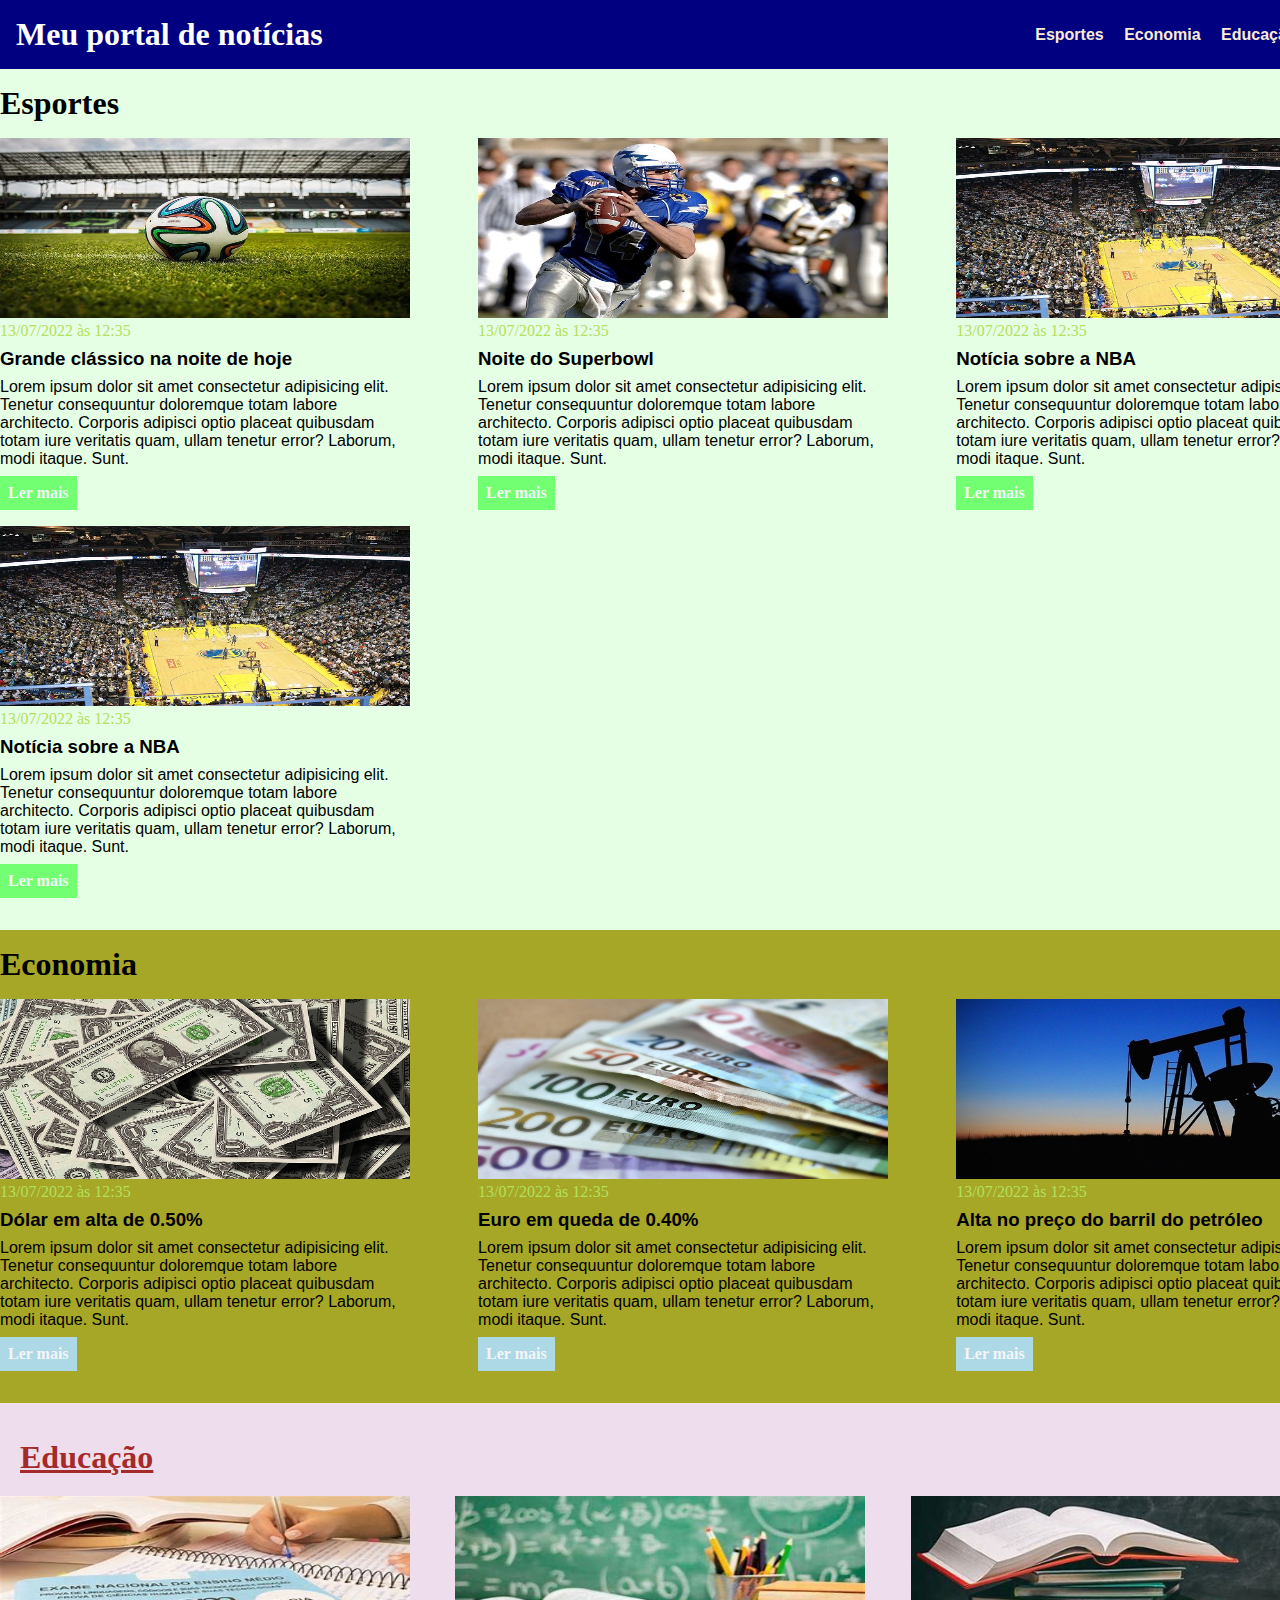
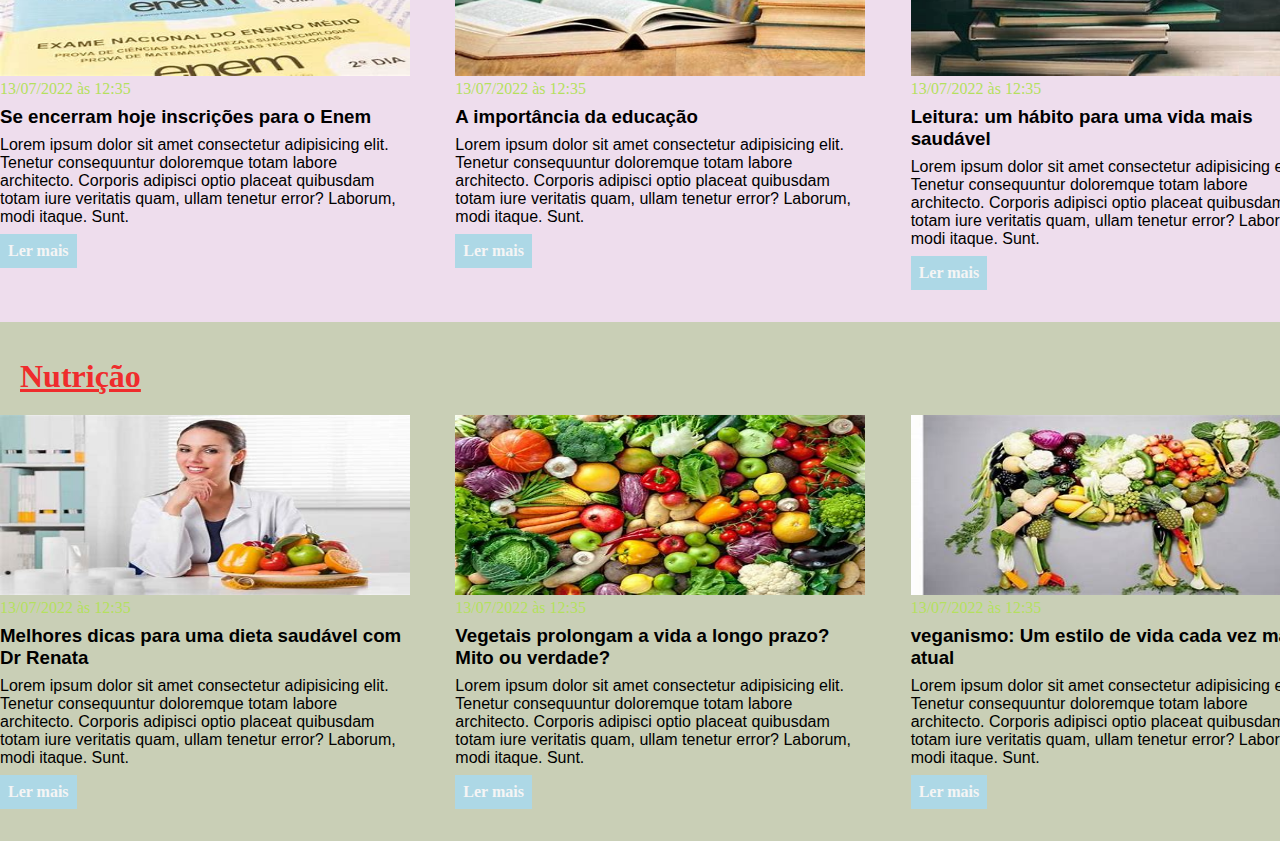
<file: css/index.html>
<!DOCTYPE html>
    <html lang="pt-BR">
    <head>
        <meta charset="UTF-8">
        <meta http-equiv="X-UA-Compatible" content="IE=edge">
        <meta name="viewport" content="width=device-width, initial-scale=1.0">
        <title>Meu portal de notícias</title>
        <link rel="stylesheet" href="./main.css" />
    </head>
    <body>
        <header>
            <div class="container"> 
                <h1>Meu portal de notícias</h1>
                <nav>
                    <ul>
                        <li>
                            <a href="#sports" title="Ir para a seção de esportes">Esportes</a>
                        </li>
                        <li>
                            <a href="#economy" title="Ir para a seção de notícias">Economia</a>
                        </li>
                    <li>
                        <a href="#education" title="Ir para a seção de Educação">Educação</a>
                    </li>
                    <li>
                        <a href="#nutrition" title="Ir para a seção de Nutrição">Nutrição</a>
                    </li>
                </ul>
                </nav>
            </div>
            </header>
            <section id="sports">
            <div class="container">
                <h2>Esportes</h2>
        <div class="articles">
            <article>
                <img src="./imagens/futebol.jpg" alt="Bola de futebol no gramado" />
                <header>
                    <time class="creation-date">13/07/2022 às 12:35</time>
                </header>
                <h3>Grande clássico na noite de hoje</h3>
                <p>
                    Lorem ipsum dolor sit amet consectetur adipisicing elit. Tenetur consequuntur doloremque totam labore architecto. Corporis adipisci optio placeat quibusdam totam iure veritatis quam, ullam tenetur error? Laborum, modi itaque. Sunt.
                </p>
                <a href="#" title="Leia a notícia completa">Ler mais</a>
            </article>
            <article>
                <img src="./imagens/futebol-americano.jpg" alt="Jogador de futebol americano correndo com a bola na mão" />
                <header>
                    <time class="creation-date">13/07/2022 às 12:35</time>
                </header>
                <h3>Noite do Superbowl</h3>
                <p>
                    Lorem ipsum dolor sit amet consectetur adipisicing elit. Tenetur consequuntur doloremque totam labore architecto. Corporis adipisci optio placeat quibusdam totam iure veritatis quam, ullam tenetur error? Laborum, modi itaque. Sunt.
                </p>
                <a href="#" title="Leia a notícia completa">Ler mais</a>
            </article>
            <article>
                <img src="./imagens/basquete.jpg" title="Vista aérea de uma quadra de basquete" />
                <header>
                    <time class="creation-date">13/07/2022 às 12:35</time>
                </header>
                <h3>Notícia sobre a NBA</h3>
                <p>
                    Lorem ipsum dolor sit amet consectetur adipisicing elit. Tenetur consequuntur doloremque totam labore architecto. Corporis adipisci optio placeat quibusdam totam iure veritatis quam, ullam tenetur error? Laborum, modi itaque. Sunt.
                </p>
                <a href="#" title="Leia a notícia completa">Ler mais</a>
            </article>
            <article>
                <img src="./imagens/basquete.jpg" title="Vista aérea de uma quadra de basquete" />
                <header>
                    <time class="creation-date">13/07/2022 às 12:35</time>
                </header>
                <h3>Notícia sobre a NBA</h3>
                <p>
                    Lorem ipsum dolor sit amet consectetur adipisicing elit. Tenetur consequuntur doloremque totam labore architecto. Corporis adipisci optio placeat quibusdam totam iure veritatis quam, ullam tenetur error? Laborum, modi itaque. Sunt.
                </p>
                <a href="#" title="Leia a notícia completa">Ler mais</a>
            </article>
        </div>
            </div>
            </section>
            <section id="economy">
            <div class="container">
                <h2>Economia</h2>
            <div class="articles">
                <article>
                    <img src="./imagens/dolares.jpg" alt="Muitos dólares" />
                    <header>
                        <time class="creation-date">13/07/2022 às 12:35</time>
                    </header>
                    <h3>Dólar em alta de 0.50%</h3>
                    <p>
                        Lorem ipsum dolor sit amet consectetur adipisicing elit. Tenetur consequuntur doloremque totam labore architecto. Corporis adipisci optio placeat quibusdam totam iure veritatis quam, ullam tenetur error? Laborum, modi itaque. Sunt.
                    </p>
                    <a href="#" title="Leia a notícia completa">Ler mais</a>
                </article>
                <article>
                    <img src="./imagens/euro.jpg" alt="Várias notas de euro" />
                    <header>
                        <time class="creation-date">13/07/2022 às 12:35</time>
                    </header>
                    <h3>Euro em queda de 0.40%</h3>
                    <p>
                        Lorem ipsum dolor sit amet consectetur adipisicing elit. Tenetur consequuntur doloremque totam labore architecto. Corporis adipisci optio placeat quibusdam totam iure veritatis quam, ullam tenetur error? Laborum, modi itaque. Sunt.
                    </p>
                    <a href="#" title="Leia a notícia completa">Ler mais</a>
                </article>
                <article>
                    <img src="./imagens/petroleo.jpg" alt="Extração de petróleo" />
                    <header>
                        <time class="creation-date">13/07/2022 às 12:35</time>
                    </header>
                    <h3>Alta no preço do barril do petróleo</h3>
                    <p>
                        Lorem ipsum dolor sit amet consectetur adipisicing elit. Tenetur consequuntur doloremque totam labore architecto. Corporis adipisci optio placeat quibusdam totam iure veritatis quam, ullam tenetur error? Laborum, modi itaque. Sunt.
                    </p>
                    <a href="#" title="Leia a notícia completa">Ler mais</a>
                </article>
            </div>
            </div>
        </section>
        <section id="education">
            <div class="container">
                <h2>Educação</h2>
        <div class="articles">
            <article>
                <img src="./imagens/enem.jpeg" alt="Anunciado do enem" />
                <header>
                    <time class="creation-date">13/07/2022 às 12:35</time>
                </header>
                <h3>Se encerram hoje inscrições para o Enem</h3>
                <p>
                    Lorem ipsum dolor sit amet consectetur adipisicing elit. Tenetur consequuntur doloremque totam labore architecto. Corporis adipisci optio placeat quibusdam totam iure veritatis quam, ullam tenetur error? Laborum, modi itaque. Sunt.
                </p>
                <a href="#" title="Leia a notícia completa">Ler mais</a>
            </article>
            <article>
                <img src="./imagens/educacao.jpeg" alt="livros, lápis e uma lousa ao fundo" />
                <header>
                    <time class="creation-date">13/07/2022 às 12:35</time>
                </header>
                <h3>A importância da educação</h3>
                <p>
                    Lorem ipsum dolor sit amet consectetur adipisicing elit. Tenetur consequuntur doloremque totam labore architecto. Corporis adipisci optio placeat quibusdam totam iure veritatis quam, ullam tenetur error? Laborum, modi itaque. Sunt.
                </p>
                <a href="#" title="Leia a notícia completa">Ler mais</a>
            </article>
            <article>
                <img src="./imagens/livros.jpeg" title="Vários livros postos sobre de uma mesa" />
                <header>
                    <time class="creation-date">13/07/2022 às 12:35</time>
                </header>
                <h3>Leitura: um hábito para uma vida mais saudável</h3>
                <p>
                    Lorem ipsum dolor sit amet consectetur adipisicing elit. Tenetur consequuntur doloremque totam labore architecto. Corporis adipisci optio placeat quibusdam totam iure veritatis quam, ullam tenetur error? Laborum, modi itaque. Sunt.
                </p>
                <a href="#" title="Leia a notícia completa">Ler mais</a>
            </article>
            <section>
        </div>
            </div>
            </section>
            <section id="nutrition">
                <div class="container">
                    <h2>Nutrição</h2>
            <div class="articles">
                <article>
                    <img src="./imagens/nutricionista.jpeg" alt="Anunciado do enem" />
                    <header>
                        <time class="creation-date">13/07/2022 às 12:35</time>
                    </header>
                    <h3>Melhores dicas para uma dieta saudável com Dr Renata</h3>
                    <p>
                        Lorem ipsum dolor sit amet consectetur adipisicing elit. Tenetur consequuntur doloremque totam labore architecto. Corporis adipisci optio placeat quibusdam totam iure veritatis quam, ullam tenetur error? Laborum, modi itaque. Sunt.
                    </p>
                    <a href="#" title="Leia a notícia completa">Ler mais</a>
                </article>
                <article>
                    <img src="./imagens/vegetais.jpeg" alt="livros, lápis e uma lousa ao fundo" />
                    <header>
                        <time class="creation-date">13/07/2022 às 12:35</time>
                    </header>
                    <h3>Vegetais prolongam a vida a longo prazo? Mito ou verdade?</h3>
                    <p>
                        Lorem ipsum dolor sit amet consectetur adipisicing elit. Tenetur consequuntur doloremque totam labore architecto. Corporis adipisci optio placeat quibusdam totam iure veritatis quam, ullam tenetur error? Laborum, modi itaque. Sunt.
                    </p>
                    <a href="#" title="Leia a notícia completa">Ler mais</a>
                </article>
                <article>
                    <img src="./imagens/veganismo.jpeg" title="Vários livros postos sobre de uma mesa" />
                    <header>
                        <time class="creation-date">13/07/2022 às 12:35</time>
                    </header>
                    <h3>veganismo: Um estilo de vida cada vez mais atual</h3>
                    <p>
                        Lorem ipsum dolor sit amet consectetur adipisicing elit. Tenetur consequuntur doloremque totam labore architecto. Corporis adipisci optio placeat quibusdam totam iure veritatis quam, ullam tenetur error? Laborum, modi itaque. Sunt.
                    </p>
                    <a href="#" title="Leia a notícia completa">Ler mais</a>
                </article>
                <section>
            </div>
                </div>
                </section>
    </body>
    </html>
</file>
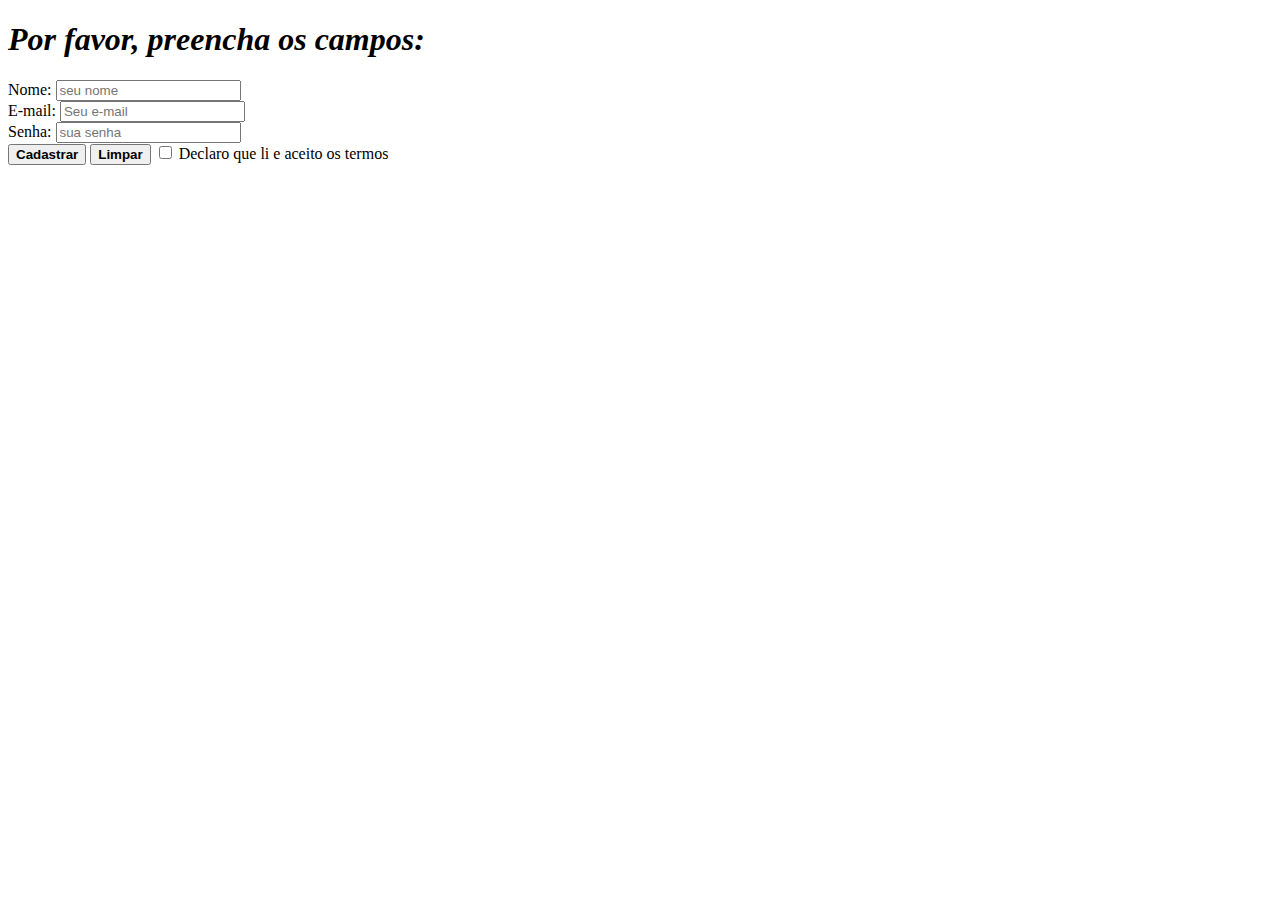
<file: EXERCIOEBAC.HTML>
<!DOCTYPE html>
<html lang="pt-br">
<head>
    <meta charset="UTF-8">
    <meta name="viewport" content="width=device-width, initial-scale=1.0">
    <title>Formulário para cadastro</title>
</head>
<body>
<H1><i>Por favor, preencha os campos:</i></H1>
<form>
    <label for="text">  Nome:</label>
    <input id="nome" type="text" placeholder="seu nome">
    <br>
    <label for="email">E-mail:</label>
    <input id="email" type="email" placeholder="Seu e-mail ">
    <br>
    <label for="password">  Senha:</label>
    <input id="password" type="password" placeholder="sua senha"> 
    <br>
    <button type="submit"><b>Cadastrar</b>
    </button>
    <button type="reset"><b>Limpar</b></button>
    <input type="checkbox" id="checkbox termos"> <label for="checkbox termos">Declaro que li e aceito os termos</label>

</form>
</body>
</html>
</file>
<file: css/main.css>
*{
box-sizing: border-box;
margin: 0;
border: 0;}

body > header{
    background-color: navy;
    padding: 16px;
color: #fff;}

header .container{
    display: flex;
    align-items: center;
    justify-content: space-between;
}

header li{
    display: inline;
    font-family: Arial, Helvetica, sans-serif;
    font-weight: bold;
    margin-left: 16px;
}

header li a{
    color: antiquewhite;
    text-decoration: none;
}
.container{
    width:1366px;
    margin: 0 auto;
}

.articles{
    display: flex;
    flex-wrap: wrap;
    justify-content: space-between;
}

.articles article img{
    height:180px;
    width: 100%;}

    .articles article{
        width: 30%;
    }

section{
    padding: 16px 0;
    }

    section h2, .articles article{
        margin-bottom: 16px;
    }

    .articles article h3{ 
        margin-top: 8px;
        margin-bottom: 8px;
    }

    .articles article a{
        background-color: lightblue;
        color: whitesmoke;
        padding: 8px;
        display: inline-block;
        text-decoration: none;
        font-weight: bold;
        margin-top: 8px;
    }

    .articles article a:hover{
    text-decoration: underline;}

    .articles article p{
        font-family: Arial, Helvetica, sans-serif;
    }

    .articles article h3{
        font-family: Arial, Helvetica, sans-serif;
    }

    .articles article h1{
        font-size: 24px;
    }

    section h2{
        font-size: 32px;
    }

    #sports{
        background-color: rgba(0, 255, 0, 0.1)}

#sports .articles article a{
    background-color: rgba(0, 255, 0, 0.5) ;
}

#economy{
    background-color: rgb(166, 166, 39);
}

#economy article article a{
    color: #bfc222;
}

#education h2 { color: brown; 
    margin: 20px;
    text-decoration: underline;
}

#education{
    background-color: rgb(238, 221, 237);
}

#nutrition h2 { color: rgb(239, 44, 44); 
    margin: 20px;
    text-decoration: underline;
}

#nutrition{
    background-color: rgb(201, 207, 182);
}

.creation-date{
    color: rgb(180, 224, 94)
}
</file>
